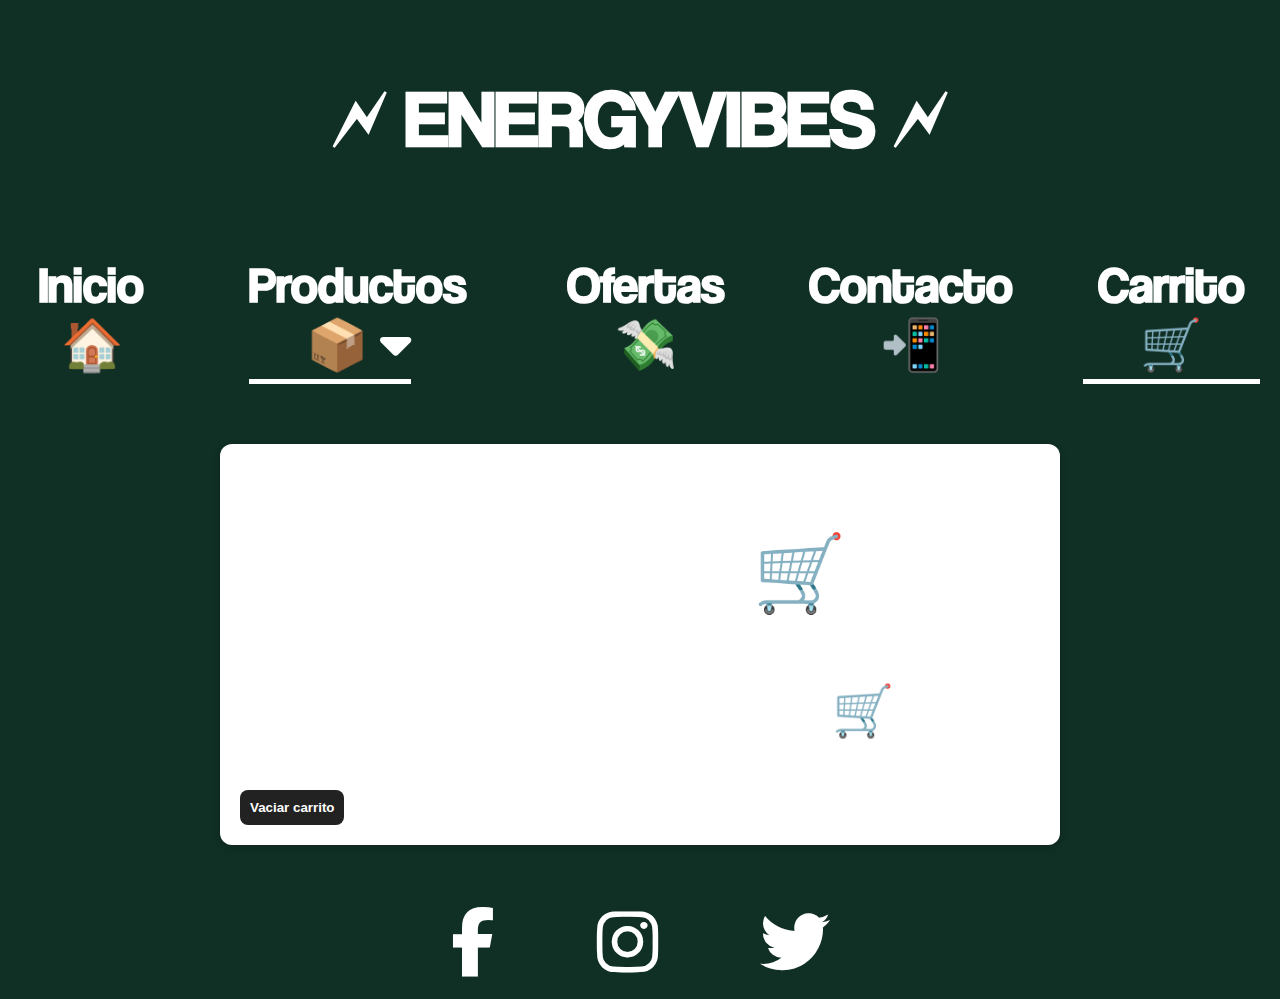
<file: carrito.html>
<!DOCTYPE html>
<html lang="es">
<head>
  <meta charset="UTF-8">
  <meta name="viewport" content="width=device-width, initial-scale=1.0">
  <title>🛒 Carrito | ENERGYVIBES</title>
  <link rel="stylesheet" href="style.css">
  <link rel="icon" href="img/Pereira.png" type="image/png">
  <link rel="stylesheet"
    href="https://cdnjs.cloudflare.com/ajax/libs/font-awesome/6.4.0/css/all.min.css"/>
  <style>
    .carrito-contenedor {
      max-width: 800px;
      margin: 40px auto;
      background: #fff;
      padding: 20px;
      border-radius: 12px;
      box-shadow: 0 2px 8px rgba(0,0,0,0.2);
    }
    .producto-carrito {
      display: flex;
      align-items: center;
      justify-content: space-between;
      border-bottom: 1px solid #ddd;
      padding: 10px 0;
    }
    .producto-carrito img {
      width: 80px;
      border-radius: 8px;
    }
    .producto-info {
      flex: 1;
      margin-left: 15px;
    }
    .producto-info h2 {
      font-size: 1.2rem;
      margin: 0;
    }
    .producto-info p {
      margin: 5px 0;
      color: #ffb700;
      font-weight: bold;
    }
    .btn-eliminar {
      background: red;
      color: #fff;
      border: none;
      padding: 6px 12px;
      border-radius: 6px;
      cursor: pointer;
    }
    .btn-eliminar:hover {
      background: darkred;
    }
    .vaciar {
      margin-top: 20px;
      display: block;
      background: #222;
      color: #fff;
      padding: 10px;
      border: none;
      border-radius: 8px;
      cursor: pointer;
      font-weight: bold;
    }
    .vaciar:hover {
      background: #ffb700;
      color: #222;
    }
  </style>
</head>
<body>
  <header>
    <h1>🗲 ENERGYVIBES 🗲</h1>
  </header>

  <nav>
    <a href="index.html">Inicio 🏠</a>
    <div class="dropdown">
      <a href="productos.html" class="active" id="productosBtn">Productos 📦 <i class="fa fa-caret-down"></i></a>
      <div class="dropdown-content" id="productosMenu">
        <a href="productos.html?tipo=creatina">Creatina</a>
        <a href="productos.html?tipo=preentreno">Pre Entreno</a>
        <a href="productos.html?tipo=proteina">Proteína</a>
      </div>
    </div>
    <a href="ofertas.html">Ofertas 💸</a>
    <a href="contacto.html">Contacto 📲</a>
    <a href="carrito.html" class="active">Carrito 🛒</a>
  </nav>

  <main>
    <section class="carrito-contenedor" id="lista-carrito">
      <h2>Tu carrito 🛒</h2>
      <div id="items-carrito"></div>
      <button class="vaciar" id="vaciar-carrito">Vaciar carrito</button>
    </section>
  </main>

  <footer>
    <div class="redes">
      <a href="https://facebook.com/samuel_zuleta_" target="_blank"><i class="fab fa-facebook-f"></i></a>
      <a href="https://instagram.com/samuel_zuleta_" target="_blank"><i class="fab fa-instagram"></i></a>
      <a href="https://x.com/felipe_mr2122" target="_blank"><i class="fab fa-twitter"></i></a>
    </div>
  </footer>

  <script>
    function mostrarCarrito() {
      const contenedor = document.getElementById("items-carrito");
      contenedor.innerHTML = "";

      let carrito = JSON.parse(localStorage.getItem("carrito")) || [];

      if (carrito.length === 0) {
        contenedor.innerHTML = "<p>Tu carrito está vacío 🛒</p>";
        return;
      }

      carrito.forEach((prod, index) => {
        const div = document.createElement("div");
        div.classList.add("producto-carrito");
        div.innerHTML = `
          <img src="${prod.imagen}" alt="${prod.nombre}">
          <div class="producto-info">
            <h2>${prod.nombre}</h2>
            <p>${prod.precio}</p>
          </div>
          <button class="btn-eliminar" data-index="${index}">Eliminar</button>
        `;
        contenedor.appendChild(div);
      });

      // eliminar producto
      document.querySelectorAll(".btn-eliminar").forEach(btn => {
        btn.addEventListener("click", (e) => {
          let i = e.target.dataset.index;
          carrito.splice(i, 1);
          localStorage.setItem("carrito", JSON.stringify(carrito));
          mostrarCarrito();
        });
      });
    }

    // vaciar carrito
    document.getElementById("vaciar-carrito").addEventListener("click", () => {
      localStorage.removeItem("carrito");
      mostrarCarrito();
    });

    document.addEventListener("DOMContentLoaded", mostrarCarrito);
  </script>
  <script src="productos.js"></script>
</body>
</html>
</file>
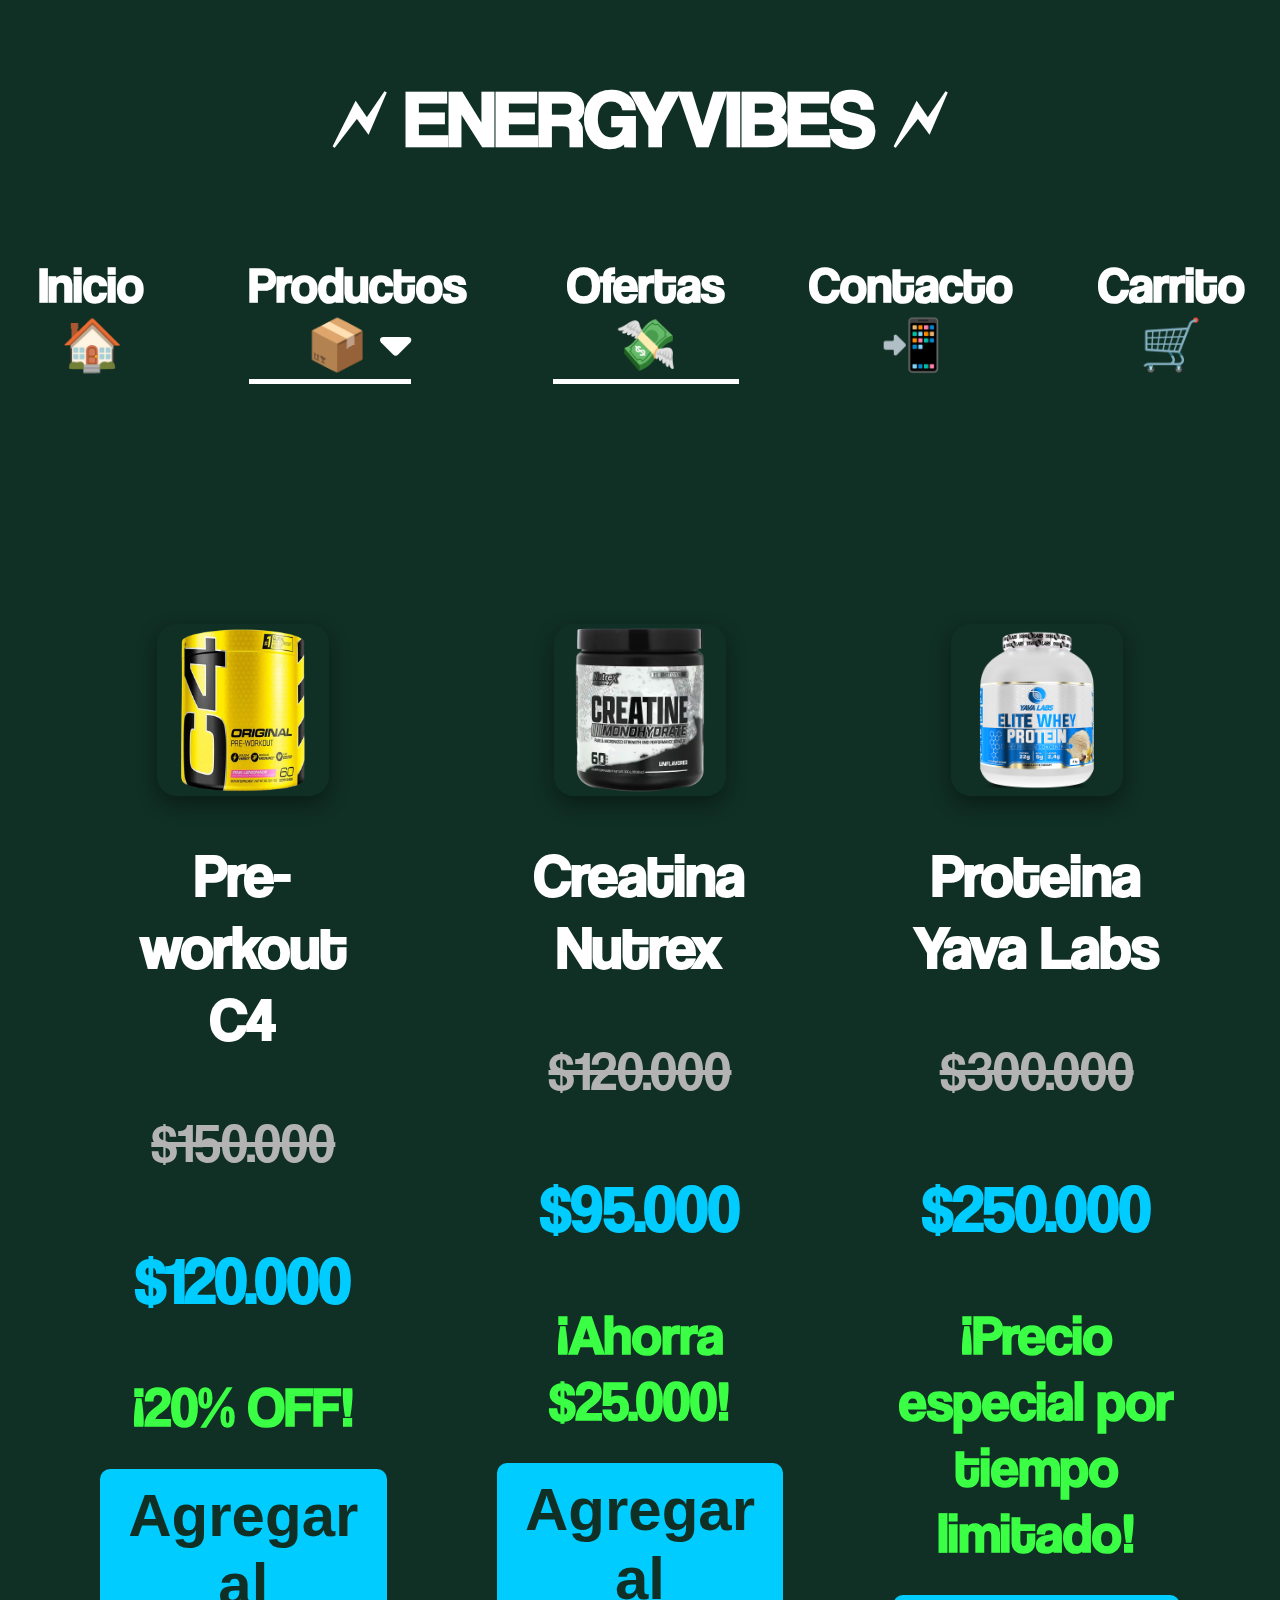
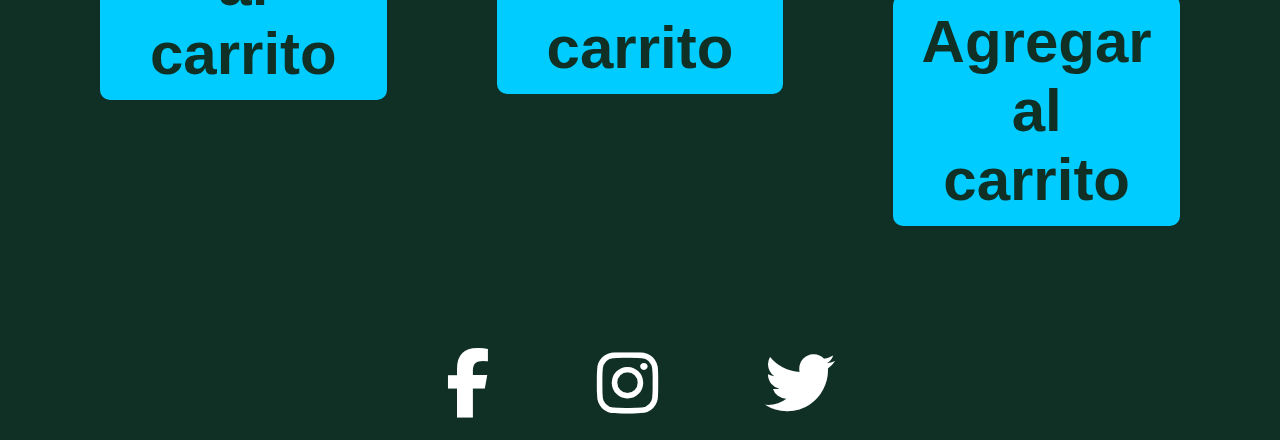
<file: ofertas.html>
<!DOCTYPE html>
<html lang="es">
  <!-- Cargar Font Awesome -->
  <link
    rel="stylesheet"
    href="https://cdnjs.cloudflare.com/ajax/libs/font-awesome/6.4.0/css/all.min.css"
  />
<head>
  <meta charset="UTF-8">
  <meta name="viewport" content="width=device-width, initial-scale=1.0">
  <title>🗲 ENERGYVIBES 🗲 | Ofertas</title>
  <link rel="stylesheet" href="style.css">
  <link rel="icon" href="img/Pereira.png" type="image/png">
</head>
<body>
  <header>
    <h1>🗲 ENERGYVIBES 🗲</h1>
  </header>

  <!-- ✅ Menú igual al de productos.html -->
  <nav>
    <a href="index.html">Inicio 🏠</a>
    <div class="dropdown">
      <a href="productos.html" class="active" id="productosBtn">Productos 📦 <i class="fa fa-caret-down"></i></a>
      <div class="dropdown-content" id="productosMenu">
        <a href="productos.html?tipo=creatina">Creatina</a>
        <a href="productos.html?tipo=preentreno">Pre Entreno</a>
        <a href="productos.html?tipo=proteina">Proteína</a>
      </div>
    </div>
    <a href="#" class="active">Ofertas 💸</a>
    <a href="contacto.html">Contacto 📲</a>
    <a href="carrito.html">Carrito 🛒</a>
  </nav>

  <!-- Galería dinámica para los productos -->
  <div id="galeria-productos" class="galeria-productos"></div>

  <main>
    <!-- 🔥 Ofertas especiales -->
    <section class="ofertas">
      <div class="oferta">
        <img src="img/C4.png" alt="Pre-workout C4">
        <h2>Pre-workout C4</h2>
        <p class="precio-anterior">$150.000</p>
        <p class="precio-oferta">$120.000</p>
        <p class="descuento">¡20% OFF!</p>
        <button>Agregar al carrito</button>
      </div>

      <div class="oferta">
        <img src="img/Creatina_Nutrex.png" alt="Creatina Nutrex">
        <h2>Creatina Nutrex</h2>
        <p class="precio-anterior">$120.000</p>
        <p class="precio-oferta">$95.000</p>
        <p class="descuento">¡Ahorra $25.000!</p>
        <button>Agregar al carrito</button>
      </div>

      <div class="oferta">
        <img src="img/Proteina_Yava_Labs.png" alt="Proteina Yava Labs">
        <h2>Proteina Yava Labs</h2>
        <p class="precio-anterior">$300.000</p>
        <p class="precio-oferta">$250.000</p>
        <p class="descuento">¡Precio especial por tiempo limitado!</p>
        <button>Agregar al carrito</button>
      </div>
    </section>
  </main>

  <footer>
    <div class="redes">
      <a href="https://facebook.com/samuel_zuleta_" target="_blank">
        <i class="fab fa-facebook-f"></i>
      </a>
      <a href="https://instagram.com/samuel_zuleta_" target="_blank">
        <i class="fab fa-instagram"></i>
      </a>
      <a href="https://twitter.com/samuel_zuleta_" target="_blank">
        <i class="fab fa-twitter"></i>
      </a>
    </div>
  </footer>

  <!-- ✅ Script para que muestre los productos dinámicos -->
  <script src="productos.js"></script>

  <!-- ✅ Script para que los botones funcionen -->
  <script>
    function activarBotonesCarrito() {
      document.querySelectorAll(".oferta button").forEach((boton) => {
        boton.addEventListener("click", () => {
          const producto = boton.parentElement;
          const nombre = producto.querySelector("h2").innerText;
          // Si existe precio-oferta, lo tomamos, si no, tomamos precio-anterior
          const precio = producto.querySelector(".precio-oferta") 
                          ? producto.querySelector(".precio-oferta").innerText 
                          : producto.querySelector(".precio-anterior").innerText;
          const imagen = producto.querySelector("img").src;

          let carrito = JSON.parse(localStorage.getItem("carrito")) || [];
          carrito.push({ nombre, precio, imagen });
          localStorage.setItem("carrito", JSON.stringify(carrito));

          alert(`${nombre} se agregó al carrito 🛒`);
        });
      });
    }

    document.addEventListener("DOMContentLoaded", () => {
      activarBotonesCarrito();
    });
  </script>
  <script src="productos.js"></script>
</body>
</html>
</file>
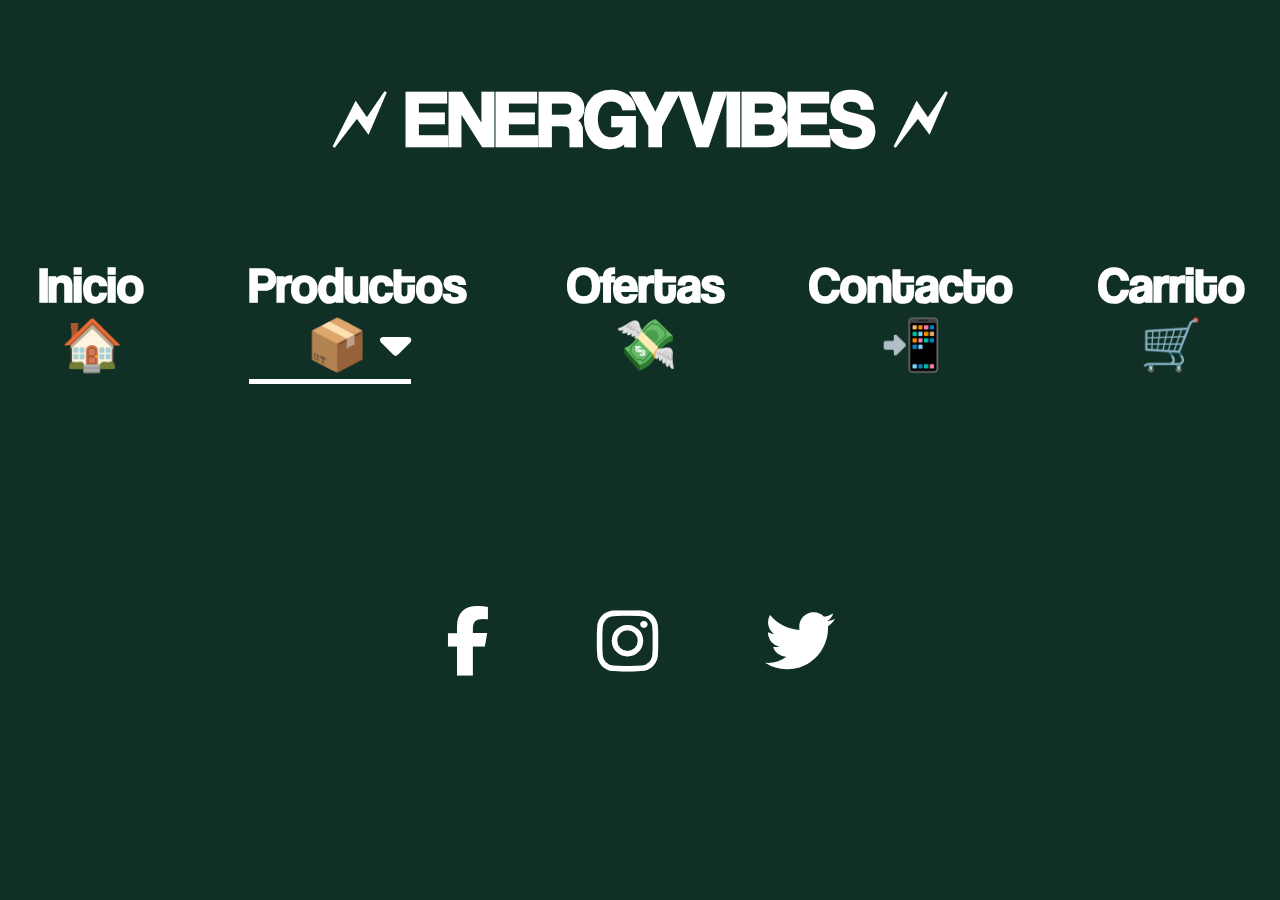
<file: productos.html>
<!DOCTYPE html>
<html lang="es">
    <link
  rel="stylesheet"
  href="https://cdnjs.cloudflare.com/ajax/libs/font-awesome/6.4.0/css/all.min.css"
/>
<head>
  <meta charset="UTF-8">
  <meta name="viewport" content="width=device-width, initial-scale=1.0">
  <title>🗲 ENERGYVIBES 🗲 | Productos</title>
    <link rel="icon" href="img/Pereira.png" type="image/png">
  <link rel="stylesheet" href="style.css">
</head>
<body>
  <header>
    <h1>🗲 ENERGYVIBES 🗲</h1>
  </header>

  <nav>
  <a href="index.html">Inicio 🏠</a>
  <div class="dropdown">
      <a href="productos.html" class="active" id="productosBtn">Productos 📦 <i class="fa fa-caret-down"></i></a>
      <div class="dropdown-content" id="productosMenu">
        <a href="productos.html?tipo=creatina">Creatina</a>
        <a href="productos.html?tipo=preentreno">Pre Entreno</a>
        <a href="productos.html?tipo=proteina">Proteína</a>
      </div>
    </div>
  <a href="ofertas.html">Ofertas 💸</a>
  <a href="contacto.html">Contacto 📲</a>
  <a href="carrito.html">Carrito 🛒</a>
</nav>

<div id="galeria-productos" class="galeria-productos">
  <!-- Aquí se mostrarán las imágenes de los productos -->
</div>
<div id="productos-container"></div>

<style>
/* Menú desplegable */
.dropdown {
  display: inline-block;
  position: relative;
}
.dropdown-content {
  display: none;
  position: absolute;
  background-color: #222; /* Paleta oscura */
  min-width: 160px;
  box-shadow: 0px 8px 16px 0px rgba(0,0,0,0.2);
  z-index: 1;
}
.dropdown-content a {
  color: #fff;
  padding: 12px 16px;
  text-decoration: none;
  display: block;
  background: #222;
  transition: background 0.2s;
}
.dropdown-content a:hover {
  background-color: #ffb700; /* Color de acento */
  color: #222;
}
.dropdown:hover .dropdown-content {
  display: block;
}
.galeria-productos {
  margin: 30px auto;
  display: flex;
  flex-wrap: wrap;
  justify-content: center;
  gap: 24px;
}

/* Card de producto igual que en index */
.oferta {
  background: #fff;
  border-radius: 12px;
  box-shadow: 0 2px 8px #0003;
  border: 2px solid #ffb700;
  width: 220px;
  padding: 16px;
  text-align: center;
  transition: transform 0.2s, box-shadow 0.2s;
}
.oferta:hover {
  transform: translateY(-8px) scale(1.03);
  box-shadow: 0 8px 24px #0004;
}
.oferta img {
  width: 100%;
  border-radius: 8px;
  margin-bottom: 12px;
}
.oferta h2 {
  font-size: 1.1rem;
  margin: 8px 0 4px 0;
}
.oferta .precio {
  color: #ffb700;
  font-weight: bold;
  margin-bottom: 8px;
}
.oferta button {
  background: #ffb700;
  color: #222;
  border: none;
  border-radius: 6px;
  padding: 8px 16px;
  cursor: pointer;
  font-weight: bold;
  transition: background 0.2s;
}
.oferta button:hover {
  background: #222;
  color: #ffb700;
}
</style>

<script>
function mostrarProductos(tipo) {
  const galeria = document.getElementById('galeria-productos');
  let html = '';
  if (tipo === 'creatina') {
    html = `
      <div class="oferta">
        <img src="img/Creatina_Nutrex.png" alt="Creatina Nutrex">
        <h2>Creatina Nutrex</h2>
        <p class="precio">$95.000</p>
        <button>Agregar al carrito</button>
      </div>
      <div class="oferta">
        <img src="img/Micronized_Creatine.png" alt="Creatina Micronizada">
        <h2>Creatina Micronizada</h2>
        <p class="precio">$250.000</p>
        <button>Agregar al carrito</button>
      </div>
    `;
  } else if (tipo === 'preentreno') {
    html = `
      <div class="oferta">
        <img src="img/C4.png" alt="Pre-workout C4">
        <h2>Pre-workout C4</h2>
        <p class="precio">$120.000</p>
        <button>Agregar al carrito</button>
      </div>
      <div class="oferta">
        <img src="img/intenze.png" alt="Intenze">
        <h2>Intenze</h2>
        <p class="precio">$250.000</p>
        <button>Agregar al carrito</button>
      </div>
    `;
  } else if (tipo === 'proteina') {
    html = `
      <div class="oferta">
        <img src="img/Proteina_Yava_Labs.png" alt="Proteina Yava Labs">
        <h2>Proteina Yava Labs</h2>
        <p class="precio">$250.000</p>
        <button>Agregar al carrito</button>
      </div>
      <div class="oferta">
        <img src="img/MASS_TECH_XTREME_6_LB.png" alt="Proteina Mass Tech">
        <h2>Proteina Mass Tech</h2>
        <p class="precio">$250.000</p>
        <button>Agregar al carrito</button>
      </div>
    `;
  }
  galeria.innerHTML = html;
}

// Leer parámetro tipo de la URL
document.addEventListener("DOMContentLoaded", function() {
    const params = new URLSearchParams(window.location.search);
    const tipo = params.get("tipo");
    if (tipo) {
      mostrarProductos(tipo);
    }
  });
</script>

  <footer>
  <div class="redes">
    <a href="https://facebook.com/samuel_zuleta_" target="_blank">
      <i class="fab fa-facebook-f"></i>
    </a>
    <a href="https://instagram.com/samuel_zuleta_" target="_blank">
      <i class="fab fa-instagram"></i>
    </a>
    <a href="https://twitter.com/samuel_zuleta_" target="_blank">
      <i class="fab fa-twitter"></i>
    </a>
  </div>
</footer>
</body>
</html>
</file>
<file: style.css>
@font-face {
  font-family: 'UrbanShadowSansSerif';
  src: url('fonts/Coolvetica\ Rg.otf') format('opentype');
}

/* 🔹 Estilo general para todo el cuerpo */
body {
  font-family: 'Coolvetica Rg', 'UrbanShadowSansSerif', Arial, sans-serif;
  margin: 0;
  padding: 0;
  text-align: center;
  display: flex;
  flex-direction: column;
  background-color: #102f25;
  color: white;
  font-size: 50px;
}

/* 🔹 Header y Footer */
header, footer {
  background-color: #102f25;
  padding: 15px;
}

header h1 {
  font-size: 80px;
}

/* 🔹 Barra de navegación */
nav {
  display: flex;
  background-color: #102f25;
  justify-content: center;
  gap: 60px;
  padding: 20px;
}

nav a {
  color: white;
  text-decoration: none;
  font-weight: bold;
  font-size: 50px;
  position: relative;
  padding-bottom: 10px;
}

nav a::after {
  content: "";
  position: absolute;
  width: 0%;
  height: 5px;
  left: 0;
  bottom: 0;
  background-color: #ffffff;
  transition: width 0.3s;
}

nav a:hover::after,
nav a.active::after {
  width: 100%;
}

/* 🔹 Galería de productos */
#galeria-productos {
  display: grid;
  grid-template-columns: repeat(auto-fit, minmax(300px, 1fr));
  justify-content: center;
  gap: 30px;
  padding: 60px 60px;
}

/* 🔹 Estilos de ofertas (cards) */
.ofertas {
  display: grid;
  grid-template-columns: repeat(3, 1fr);
  gap: 30px;
  padding: 60px 60px;
}

.oferta {
  background: transparent;
  padding: 40px;
  border-radius: 10px;
  text-align: center;
  transition: transform 0.2s ease, box-shadow 0.2s ease;
}

.oferta img {
  width: 60%;
  border-radius: 20px;
  box-shadow: 0 8px 20px rgba(0, 0, 0, 0.4);
  transition: transform 0.3s ease;
}

.oferta:hover img {
  transform: scale(1.08);
}

.oferta h2 {
  margin-top: 30px;
  margin-bottom: 5px;
  font-size: 60px;
}

.precio-anterior {
  color: #b3b3b3;
  text-decoration: line-through;
  font-size: 55px;
  margin-bottom: 5px;
}

.precio-oferta {
  color: #00ccff;
  font-weight: bold;
  font-size: 65px;
  margin-bottom: 10px;
}

.descuento {
  color: #3bff45;
  font-weight: bold;
  font-size: 55px;
  margin-bottom: 30px;
}

.oferta button {
  background-color: #00ccff;
  color: #102f25;
  border: none;
  padding: 12px 18px;
  border-radius: 10px;
  cursor: pointer;
  font-weight: bold;
  font-size: 60px;
  transition: background 0.3s;
}

.oferta button:hover {
  background-color: #0099cc;
}

/* 🔹 Footer redes sociales */
footer .redes a {
  color: white;
  font-size: 70px;
  margin: 0px 45px;
  text-decoration: none;
}

footer .redes a:hover {
  color: #1da1f2;
}

/* 🔹 Dropdown (menu desplegable) */
.dropdown {
  display: inline-block;
  position: relative;
}

.dropdown-content {
  display: none;
  position: absolute;
  background-color: #222;
  min-width: 200px;
  box-shadow: 0 8px 16px rgba(0,0,0,0.3);
  z-index: 10;
  flex-direction: column;
  border-radius: 8px;
}

.dropdown-content a {
  color: #fff;
  padding: 12px 16px;
  text-decoration: none;
  display: block;
  text-align: left;
  background: #222;
  transition: background 0.2s;
}

.dropdown-content a:hover {
  background-color: #ffb700;
  color: #222;
}

.dropdown:hover .dropdown-content {
  display: flex;
}

/* 🔹 Formulario - Inputs */
form {
  display: flex;
  flex-direction: column;
  align-items: center;
  gap: 25px;
  margin: 50px auto;
  width: 90%;
  max-width: 600px;
}

form input, form textarea {
  width: 90%;
  max-width: 500px;
  padding: 20px;
  border: none;
  border-radius: 15px;
  font-size: 28px;
  background-color: #fff;
  color: #333;
  text-align: left;
  outline: none;
}

form input::placeholder, 
form textarea::placeholder {
  color: #888;
  font-style: italic;
}

form button {
  background-color: #00ccff;
  color: #102f25;
  border: none;
  padding: 15px 30px;
  font-size: 32px;
  border-radius: 12px;
  cursor: pointer;
  font-weight: bold;
  transition: background 0.3s;
}

form button:hover {
  background-color: #0099cc;
}
</file>
